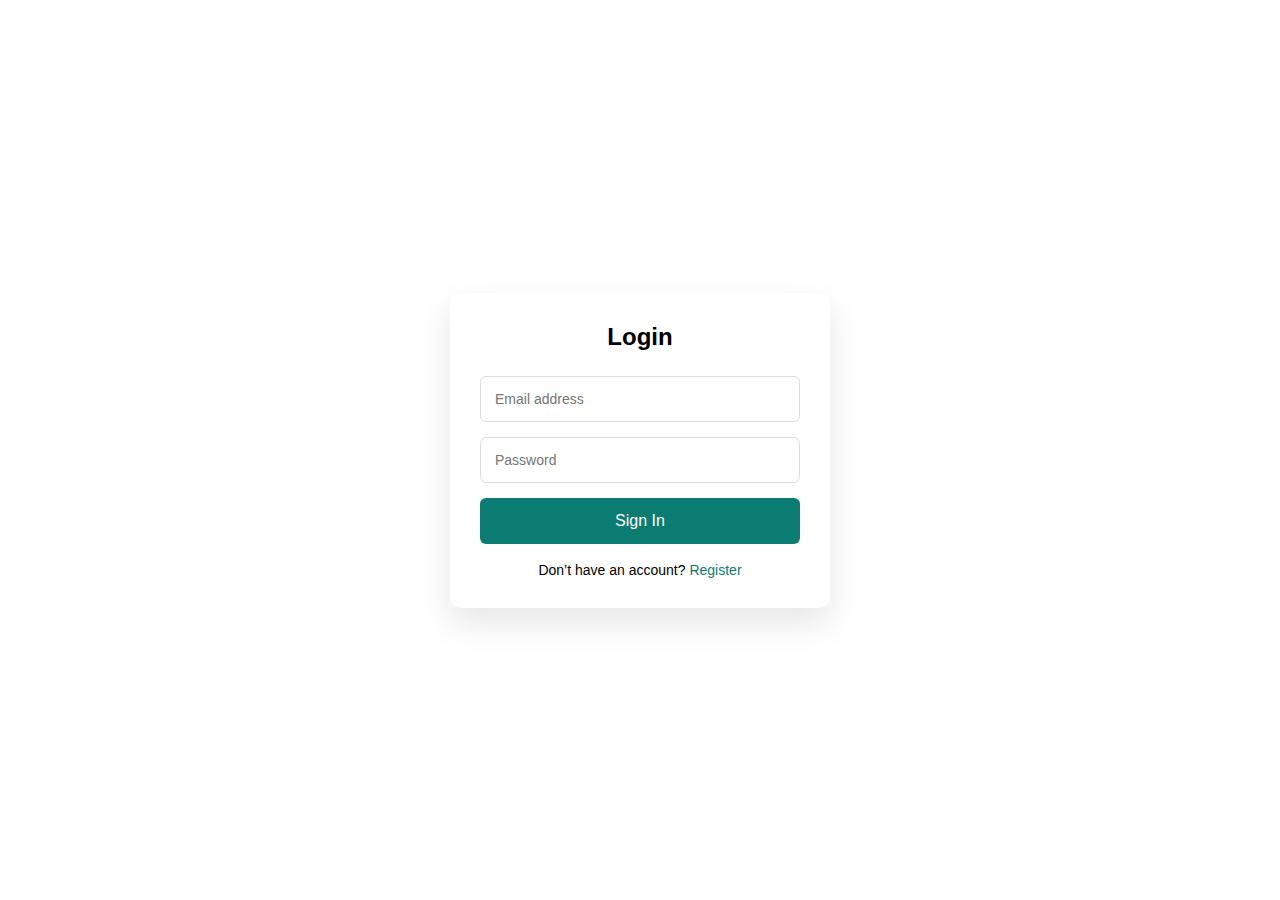
<file: pages/login.html>
<!DOCTYPE html>
<html lang="en">
<head>
    <meta charset="UTF-8">
    <title>Login | VastraHub</title>

    <link rel="stylesheet" href="https://cdnjs.cloudflare.com/ajax/libs/font-awesome/6.5.1/css/all.min.css"/>
    <link rel="stylesheet" href="../css/login.css">
</head>

<body>

<div id="header"></div>

<section class="auth-section">
    <div class="auth-box">
        <h2>Login</h2>

        <!-- ✅ ADD ID HERE -->
        <form id="loginForm">
            <input type="email" placeholder="Email address" required>
            <input type="password" placeholder="Password" required>

            <button type="submit" class="btn">Sign In</button>
        </form>

        <p class="auth-text">
            Don’t have an account?
            <a href="registration.html">Register</a>
        </p>
    </div>
</section>

<div id="footer"></div>

<script>
document.getElementById("loginForm").addEventListener("submit", function(e) {
    e.preventDefault(); // stop page refresh
    window.location.href = "index.html"; // redirect
});
</script>

</body>
</html>
</file>
<file: css/login.css>
/* Reset */
* {
  margin: 0;
  padding: 0;
  box-sizing: border-box;
  font-family: Arial, sans-serif;
}

/* Full page center */
.auth-section {
  min-height: 100vh;          /* Full screen height */
  display: flex;
  align-items: center;        /* Vertical center */
  justify-content: center;    /* Horizontal center */
  background: #ffffff;        /* White page */
}

/* Login box */
.auth-box {
  width: 380px;
  background: #ffffff;
  padding: 30px;
  border-radius: 10px;
  box-shadow: 0 15px 35px rgba(0,0,0,0.1);
}

/* Title */
.auth-box h2 {
  text-align: center;
  margin-bottom: 25px;
  font-weight: 600;
}

/* Inputs */
.auth-box input {
  width: 100%;
  padding: 14px;
  margin-bottom: 15px;
  border-radius: 6px;
  border: 1px solid #ddd;
  font-size: 14px;
}

.auth-box input:focus {
  outline: none;
  border-color: #0a7c72;
}

/* Button */
.auth-box .btn {
  width: 100%;
  padding: 14px;
  background: #0a7c72;
  border: none;
  color: white;
  font-size: 16px;
  border-radius: 6px;
  cursor: pointer;
}

.auth-box .btn:hover {
  background: #066b62;
}

/* Text */
.auth-text {
  text-align: center;
  margin-top: 18px;
  font-size: 14px;
}

.auth-text a {
  color: #0a7c72;
  text-decoration: none;
  font-weight: 500;
}

.auth-text a:hover {
  text-decoration: underline;
}
</file>
